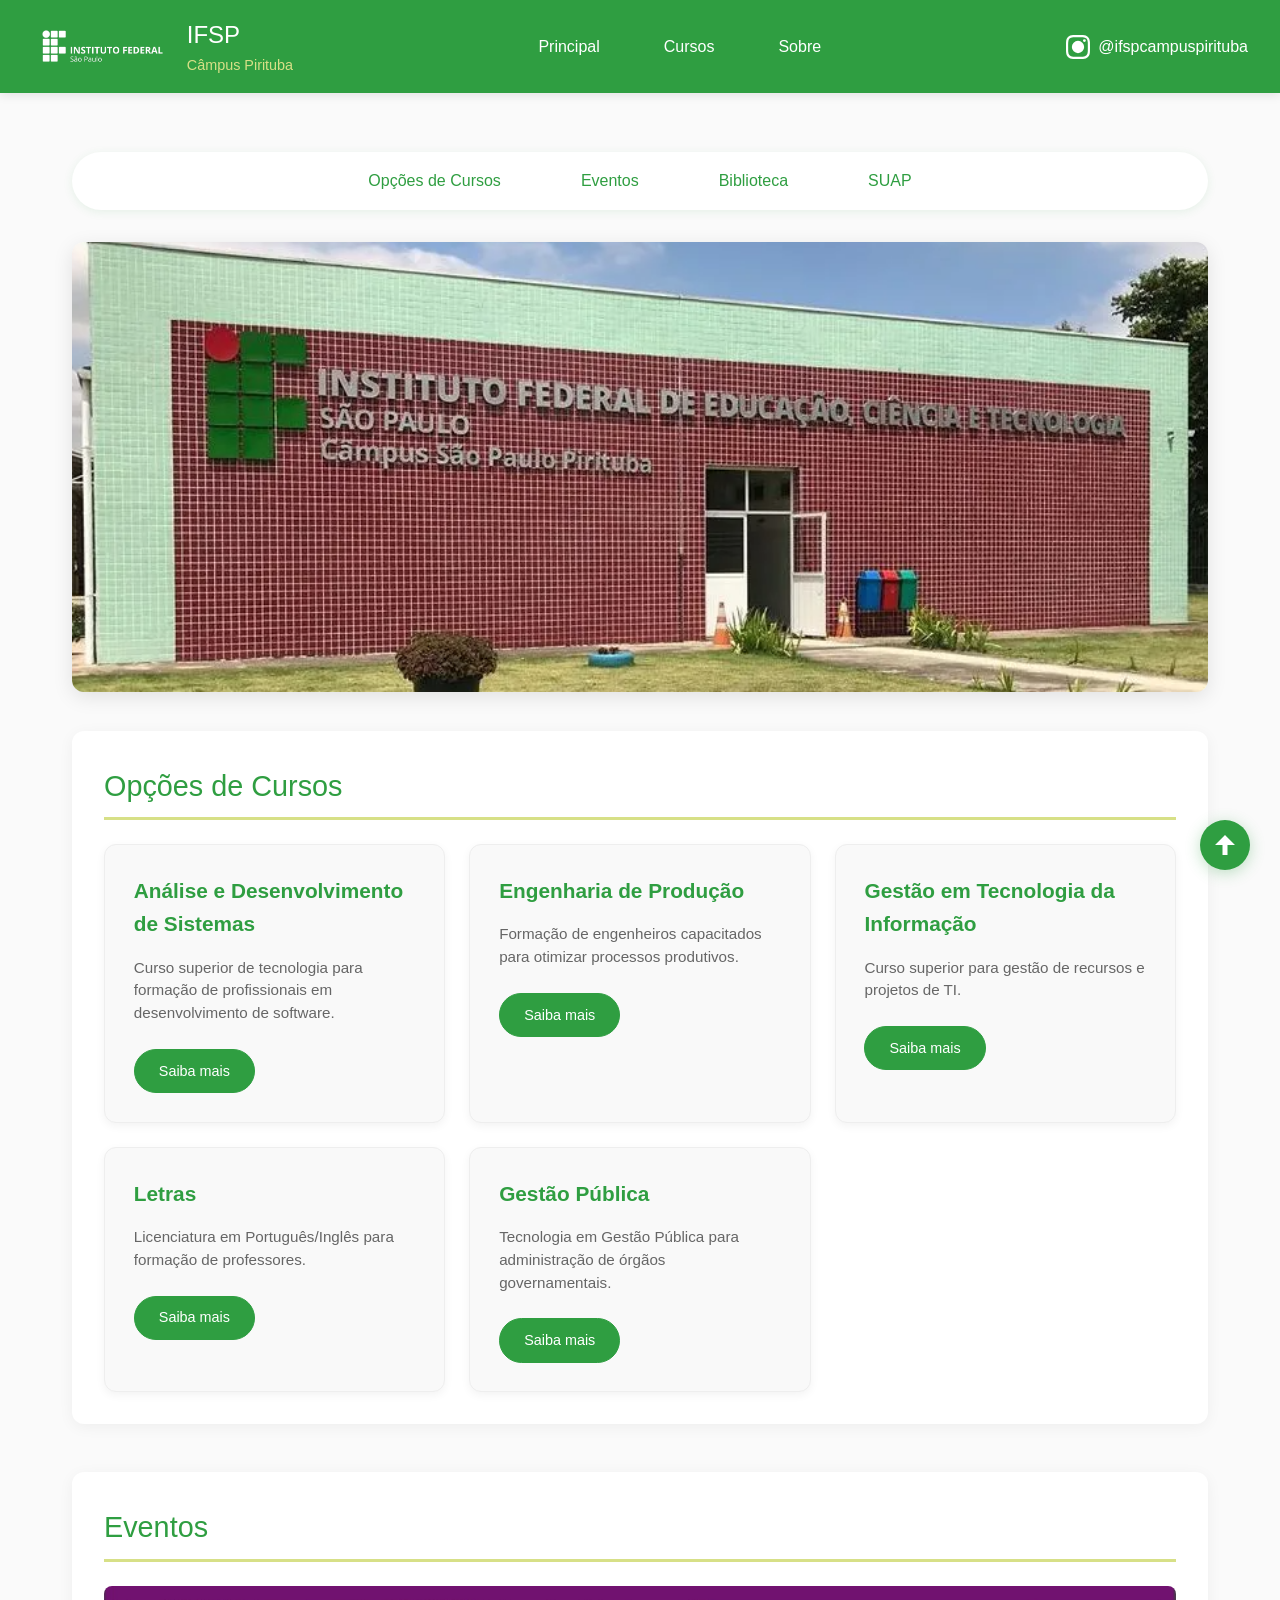
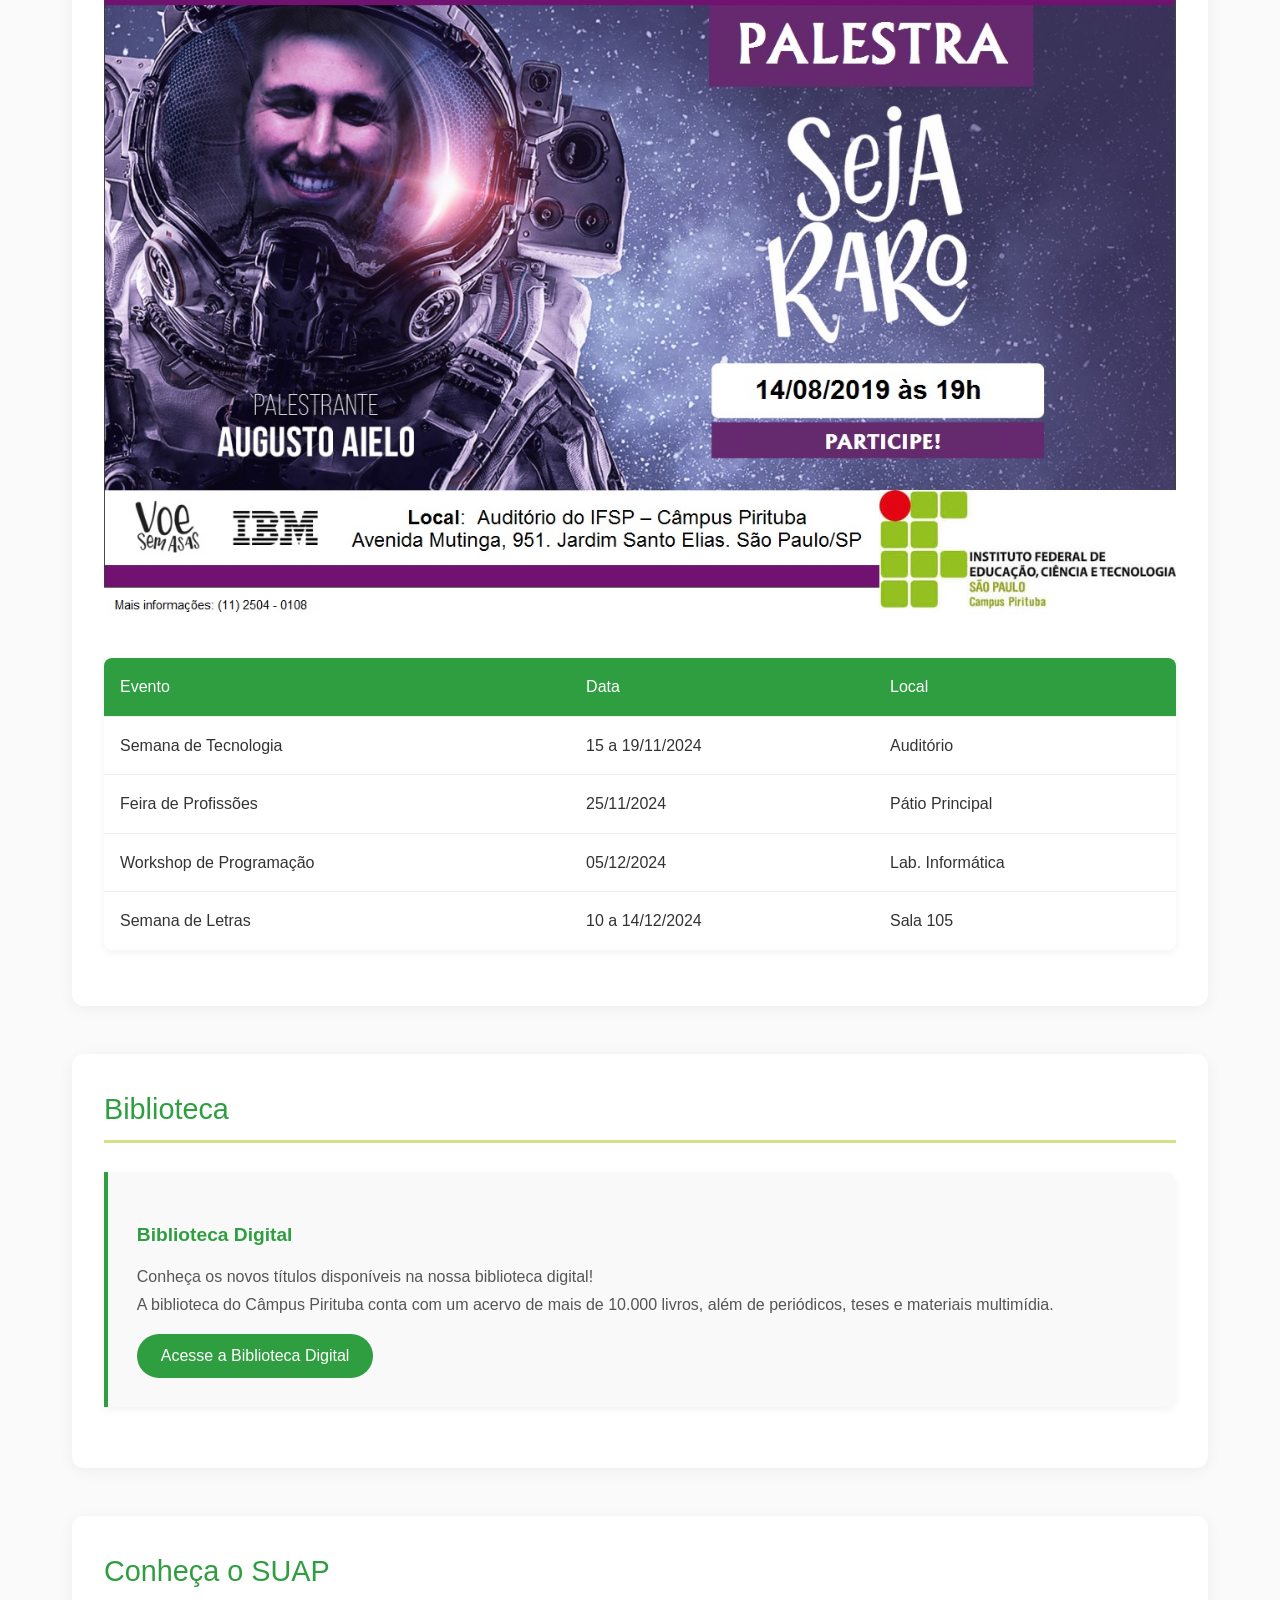
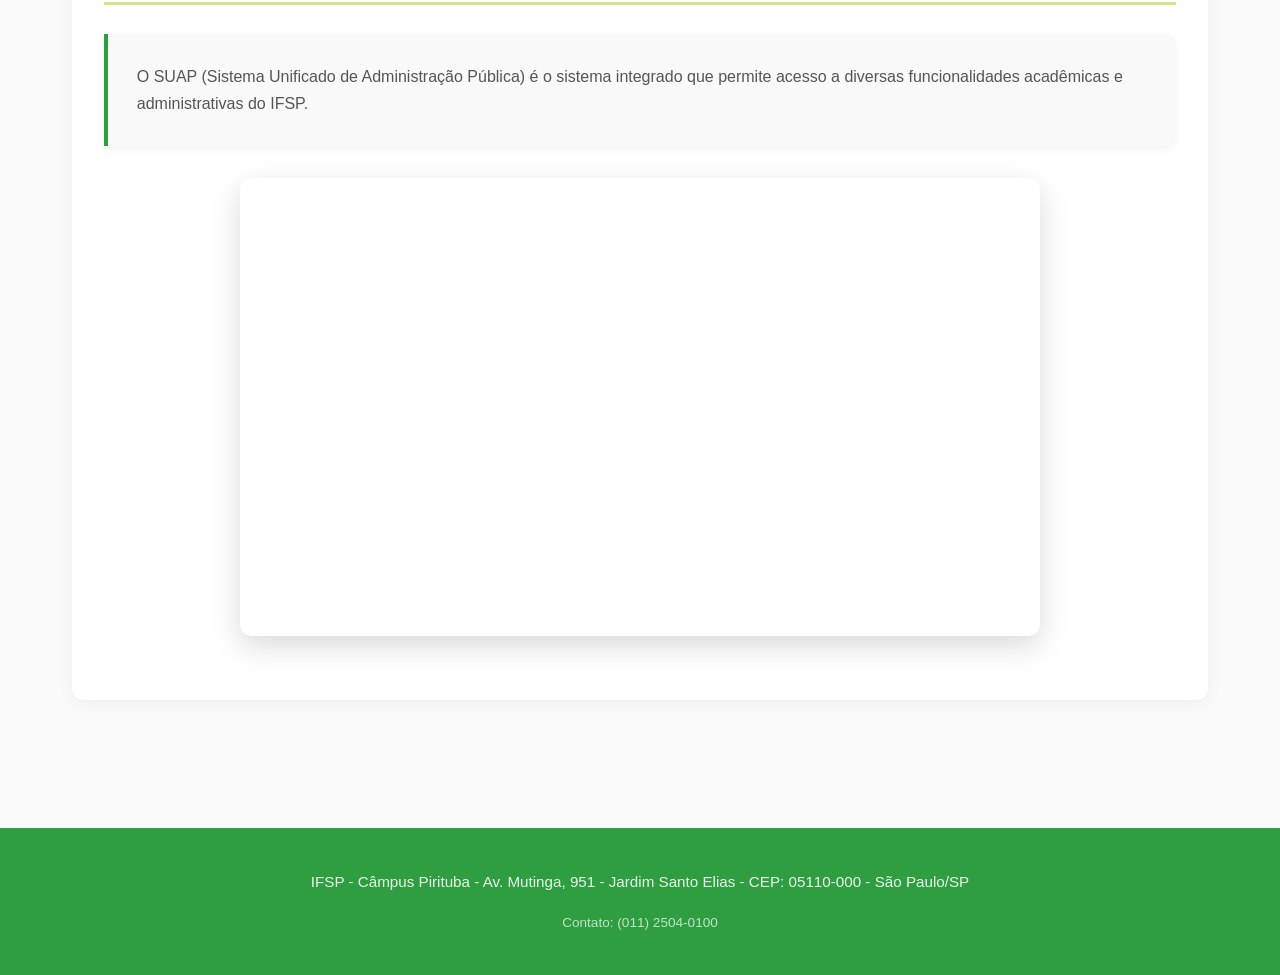
<file: index.html>
<!DOCTYPE html>
<html lang="pt-BR">
<head>
    <meta charset="UTF-8">
    <meta name="viewport" content="width=device-width, initial-scale=1.0">
    <title>IFSP - Câmpus Pirituba</title>
    <link rel="stylesheet" href="css/style.css">
    <link rel="icon" href="favicon.ico" type="image/x-icon">
</head>
<body>
    <!-- Header Fixo com subtítulo -->
    <header>
        <div class="logo-container">
            <img src="img/Logo.png" alt="Logo IFSP" class="logo">
            <h1>IFSP <small>Câmpus Pirituba</small></h1>
        </div>
        
        <nav>
            <ul>
                <li><a href="index.html">Principal</a></li>
                <li><a href="cursos.html">Cursos</a></li>
                <li><a href="sobre.html">Sobre</a></li>
            </ul>
        </nav>
        
        <!-- Menu Superior Direito com ícone SVG -->
        <div class="menu-superior">
            <a href="https://www.instagram.com/ifspcampuspirituba/" target="_blank">
                <svg class="instagram-icon" viewBox="0 0 24 24" xmlns="http://www.w3.org/2000/svg">
                    <path d="M12 2.163c3.204 0 3.584.012 4.85.07 3.252.148 4.771 1.691 4.919 4.919.058 1.265.069 1.645.069 4.849 0 3.205-.012 3.584-.069 4.849-.149 3.225-1.664 4.771-4.919 4.919-1.266.058-1.644.07-4.85.07-3.204 0-3.584-.012-4.849-.07-3.26-.149-4.771-1.699-4.919-4.92-.058-1.265-.07-1.644-.07-4.849 0-3.204.013-3.583.07-4.849.149-3.227 1.664-4.771 4.919-4.919 1.266-.057 1.645-.069 4.849-.069zm0-2.163c-3.259 0-3.667.014-4.947.072-4.358.2-6.78 2.618-6.98 6.98-.059 1.281-.073 1.689-.073 4.948 0 3.259.014 3.668.072 4.948.2 4.358 2.618 6.78 6.98 6.98 1.281.058 1.689.072 4.948.072 3.259 0 3.668-.014 4.948-.072 4.354-.2 6.782-2.618 6.979-6.98.059-1.28.073-1.689.073-4.948 0-3.259-.014-3.667-.072-4.947-.196-4.354-2.617-6.78-6.979-6.98-1.281-.059-1.69-.073-4.949-.073zM5.838 12a6.162 6.162 0 1112.324 0 6.162 6.162 0 01-12.324 0zM12 16a4 4 0 110-8 4 4 0 010 8zm4.965-10.405a1.44 1.44 0 112.881.001 1.44 1.44 0 01-2.881-.001z"/>
                </svg>
                <span>@ifspcampuspirituba</span>
            </a>
        </div>
    </header>

    <main>
        <!-- Navegação Interna da Home -->
        <div class="nav-interna">
            <ul>
                <li><a href="#cursos">Opções de Cursos</a></li>
                <li><a href="#eventos">Eventos</a></li>
                <li><a href="#biblioteca">Biblioteca</a></li>
                <li><a href="#suap">SUAP</a></li>
            </ul>
        </div>

        <!-- Banner com mais altura -->
        <img src="img/banner site.png" alt="Banner IFSP Câmpus Pirituba" class="banner">

        <!-- Seção de Cursos (atualizada) -->
        <section id="cursos">
            <h2>Opções de Cursos</h2>
            <div class="cursos-container">
                <div class="curso-card">
                    <h3>Análise e Desenvolvimento de Sistemas</h3>
                    <p>Curso superior de tecnologia para formação de profissionais em desenvolvimento de software.</p>
                    <a href="cursos.html#ads">Saiba mais</a>
                </div>
                <div class="curso-card">
                    <h3>Engenharia de Produção</h3>
                    <p>Formação de engenheiros capacitados para otimizar processos produtivos.</p>
                    <a href="cursos.html#engenharia">Saiba mais</a>
                </div>
                <div class="curso-card">
                    <h3>Gestão em Tecnologia da Informação</h3>
                    <p>Curso superior para gestão de recursos e projetos de TI.</p>
                    <a href="cursos.html#gestao-ti">Saiba mais</a>
                </div>
                <div class="curso-card">
                    <h3>Letras</h3>
                    <p>Licenciatura em Português/Inglês para formação de professores.</p>
                    <a href="cursos.html#letras">Saiba mais</a>
                </div>
                <div class="curso-card">
                    <h3>Gestão Pública</h3>
                    <p>Tecnologia em Gestão Pública para administração de órgãos governamentais.</p>
                    <a href="cursos.html#gestao-publica">Saiba mais</a>
                </div>
            </div>
        </section>

        <!-- Seção de Eventos -->
        <section id="eventos">
            <h2>Eventos</h2>
            <img src="img/SEJA_RARO.jpg" alt="Seja raro" style="width: 100%; border-radius: 8px;">
            <!-- Tabela de Eventos -->
            <table>
                <thead>
                    <tr>
                        <th>Evento</th>
                        <th>Data</th>
                        <th>Local</th>
                    </tr>
                </thead>
                <tbody>
                    <tr>
                        <td>Semana de Tecnologia</td>
                        <td>15 a 19/11/2024</td>
                        <td>Auditório</td>
                    </tr>
                    <tr>
                        <td>Feira de Profissões</td>
                        <td>25/11/2024</td>
                        <td>Pátio Principal</td>
                    </tr>
                    <tr>
                        <td>Workshop de Programação</td>
                        <td>05/12/2024</td>
                        <td>Lab. Informática</td>
                    </tr>
                    <tr>
                        <td>Semana de Letras</td>
                        <td>10 a 14/12/2024</td>
                        <td>Sala 105</td>
                    </tr>
                </tbody>
            </table>
        </section>

        <!-- Seção Biblioteca -->
        <section id="biblioteca">
            <h2>Biblioteca</h2>
            <div class="info-box">
                <h3>Biblioteca Digital</h3>
                <p>Conheça os novos títulos disponíveis na nossa biblioteca digital!</p>
                <p>A biblioteca do Câmpus Pirituba conta com um acervo de mais de 10.000 livros, além de periódicos, teses e materiais multimídia.</p>
                <a href="https://plataforma.bvirtual.com.br/" target="_blank">Acesse a Biblioteca Digital</a>
            </div>
        </section>

        <!-- Seção SUAP com vídeo incorporado -->
        <section id="suap">
            <h2>Conheça o SUAP</h2>
            <div class="info-box">
                <p>O SUAP (Sistema Unificado de Administração Pública) é o sistema integrado que permite acesso a diversas funcionalidades acadêmicas e administrativas do IFSP.</p>
            </div>
            
            <!-- Container do vídeo com capa -->
            <div class="video-container">
                <iframe src="https://www.youtube.com/embed/_nIf3XuSWCQ?si=Hv5KYUFjW10kNJah" 
                        title="Vídeo explicativo SUAP"
                        allow="accelerometer; autoplay; clipboard-write; encrypted-media; gyroscope; picture-in-picture"
                        allowfullscreen>
                </iframe>
            </div>
        </section>
    </main>

    <!-- Botão Voltar ao Topo com ícone SVG -->
    <a href="#" class="btn-topo" title="Voltar ao topo">
        <svg viewBox="0 0 24 24" xmlns="http://www.w3.org/2000/svg">
            <path d="M12 4l-8 8h6v8h4v-8h6z"/>
        </svg>
    </a>

    <!-- Footer -->
    <footer>
        <p>IFSP - Câmpus Pirituba - Av. Mutinga, 951 - Jardim Santo Elias - CEP: 05110-000 - São Paulo/SP</p>
        <p>Contato: (011) 2504-0100</p>
    </footer>
</body>
</html>
</file>
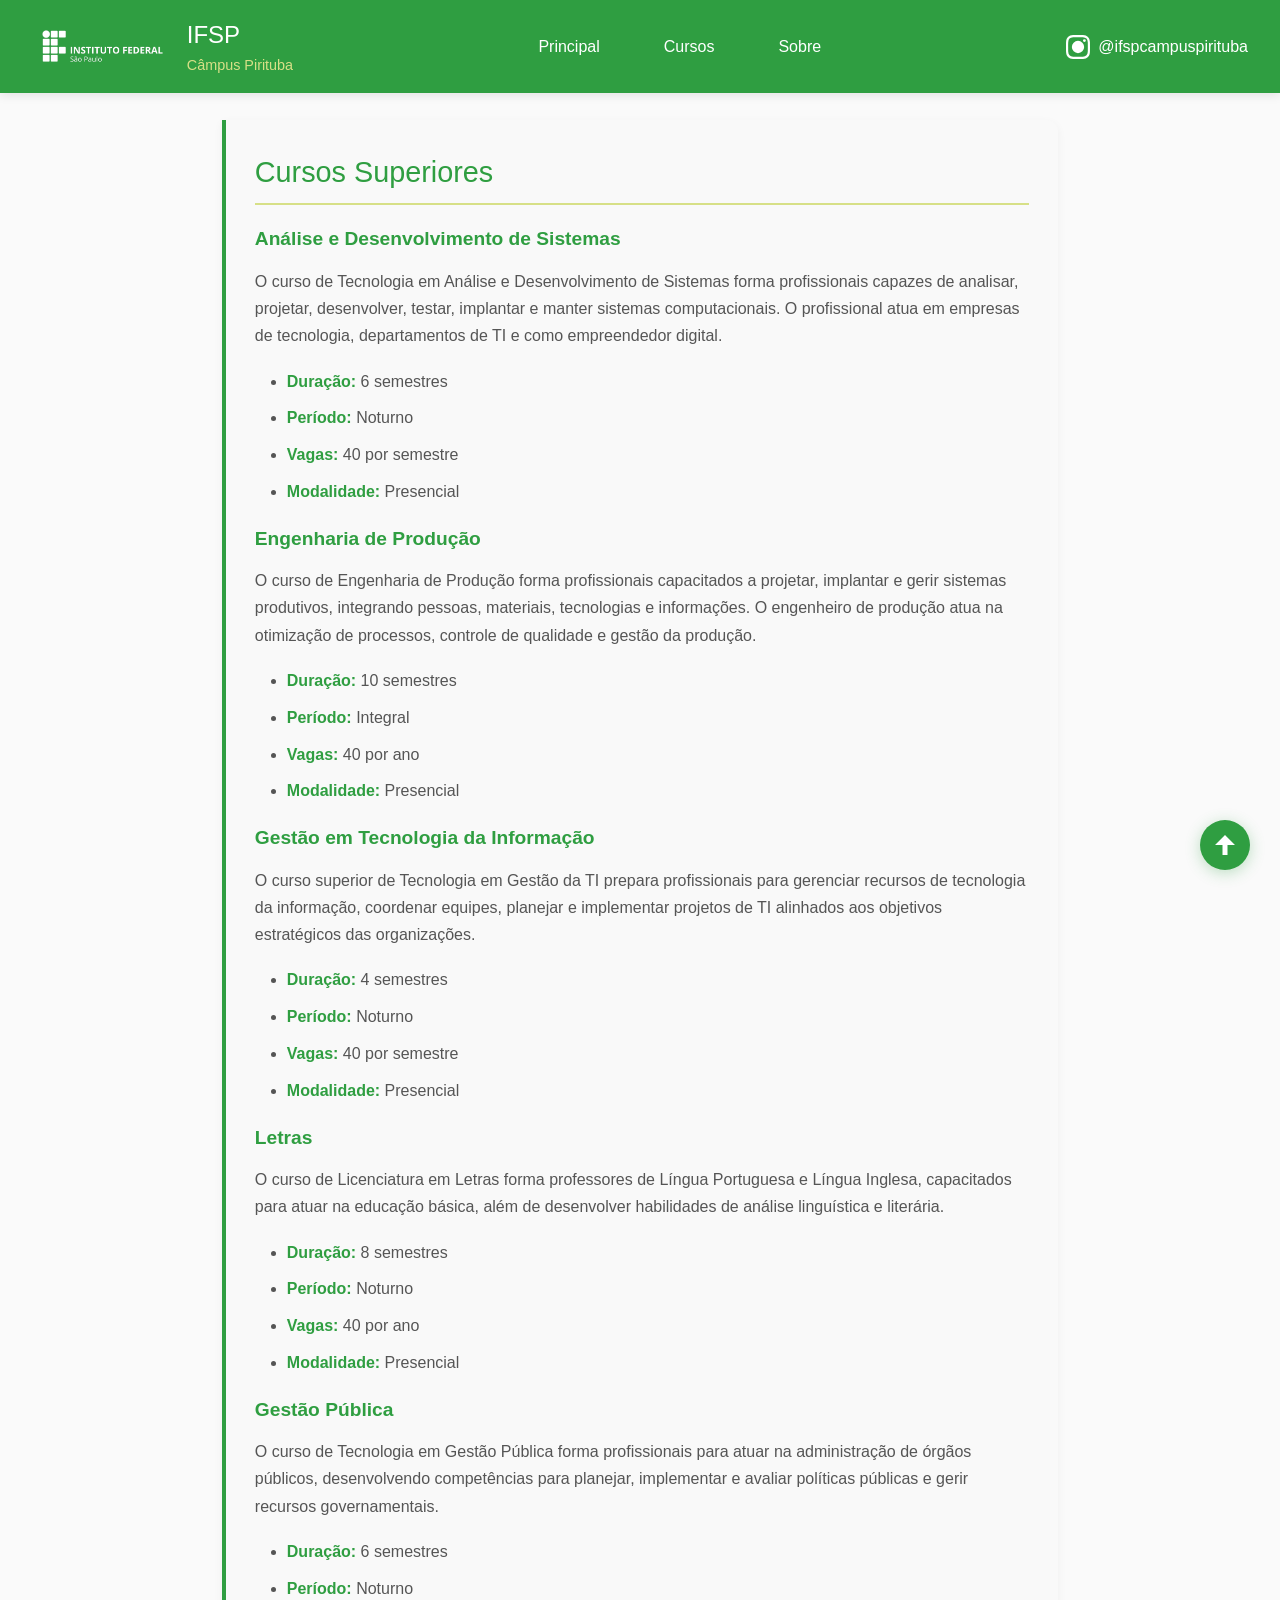
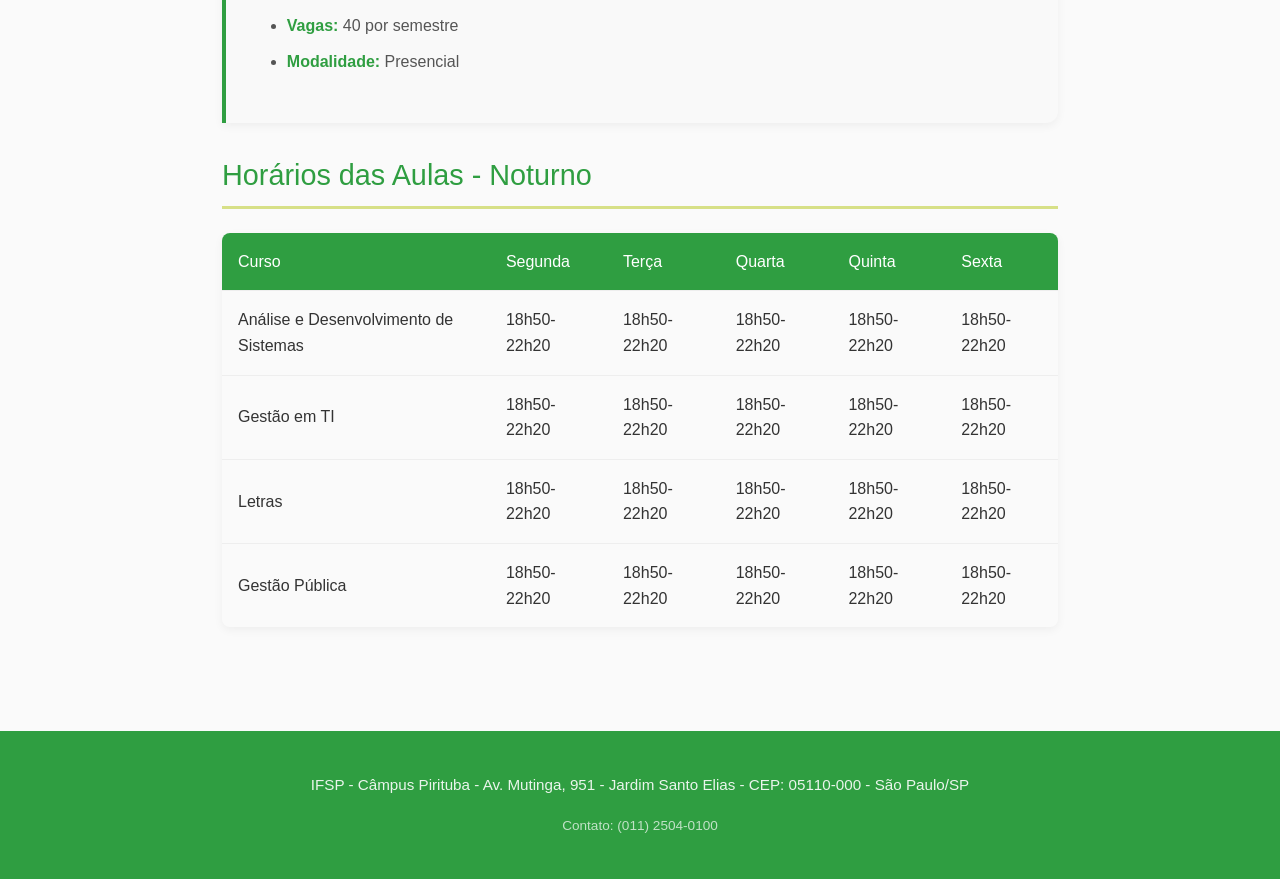
<file: cursos.html>
<!DOCTYPE html>
<html lang="pt-BR">
<head>
    <meta charset="UTF-8">
    <meta name="viewport" content="width=device-width, initial-scale=1.0">
    <title>IFSP - Cursos | Câmpus Pirituba</title>
    <link rel="stylesheet" href="css/style.css">
    <link rel="icon" href="favicon.ico" type="image/x-icon">
</head>
<body>
    <!-- Header Fixo com subtítulo -->
    <header>
        <div class="logo-container">
            <img src="img/Logo.png" alt="Logo IFSP" class="logo">
            <h1>IFSP <small>Câmpus Pirituba</small></h1>
        </div>
        
        <nav>
            <ul>
                <li><a href="index.html">Principal</a></li>
                <li><a href="cursos.html">Cursos</a></li>
                <li><a href="sobre.html">Sobre</a></li>
            </ul>
        </nav>
        
        <!-- Menu Superior Direito -->
        <div class="menu-superior">
            <a href="https://www.instagram.com/ifspcampuspirituba/" target="_blank">
                <svg class="instagram-icon" viewBox="0 0 24 24" xmlns="http://www.w3.org/2000/svg">
                    <path d="M12 2.163c3.204 0 3.584.012 4.85.07 3.252.148 4.771 1.691 4.919 4.919.058 1.265.069 1.645.069 4.849 0 3.205-.012 3.584-.069 4.849-.149 3.225-1.664 4.771-4.919 4.919-1.266.058-1.644.07-4.85.07-3.204 0-3.584-.012-4.849-.07-3.26-.149-4.771-1.699-4.919-4.92-.058-1.265-.07-1.644-.07-4.849 0-3.204.013-3.583.07-4.849.149-3.227 1.664-4.771 4.919-4.919 1.266-.057 1.645-.069 4.849-.069zm0-2.163c-3.259 0-3.667.014-4.947.072-4.358.2-6.78 2.618-6.98 6.98-.059 1.281-.073 1.689-.073 4.948 0 3.259.014 3.668.072 4.948.2 4.358 2.618 6.78 6.98 6.98 1.281.058 1.689.072 4.948.072 3.259 0 3.668-.014 4.948-.072 4.354-.2 6.782-2.618 6.979-6.98.059-1.28.073-1.689.073-4.948 0-3.259-.014-3.667-.072-4.947-.196-4.354-2.617-6.78-6.979-6.98-1.281-.059-1.69-.073-4.949-.073zM5.838 12a6.162 6.162 0 1112.324 0 6.162 6.162 0 01-12.324 0zM12 16a4 4 0 110-8 4 4 0 010 8zm4.965-10.405a1.44 1.44 0 112.881.001 1.44 1.44 0 01-2.881-.001z"/>
                </svg>
                <span>@ifspcampuspirituba</span>
            </a>
        </div>
    </header>

    <main class="conteudo-pagina">
        <h1>Cursos Oferecidos - Câmpus Pirituba</h1>

        <!-- Cursos Superiores -->
        <div class="info-box">
            <h2>Cursos Superiores</h2>
            
            <h3 id="ads">Análise e Desenvolvimento de Sistemas</h3>
            <p>O curso de Tecnologia em Análise e Desenvolvimento de Sistemas forma profissionais capazes de analisar, projetar, desenvolver, testar, implantar e manter sistemas computacionais. O profissional atua em empresas de tecnologia, departamentos de TI e como empreendedor digital.</p>
            <ul class="lista-customizada">
                <li><strong>Duração:</strong> 6 semestres</li>
                <li><strong>Período:</strong> Noturno</li>
                <li><strong>Vagas:</strong> 40 por semestre</li>
                <li><strong>Modalidade:</strong> Presencial</li>
            </ul>

            <h3 id="engenharia">Engenharia de Produção</h3>
            <p>O curso de Engenharia de Produção forma profissionais capacitados a projetar, implantar e gerir sistemas produtivos, integrando pessoas, materiais, tecnologias e informações. O engenheiro de produção atua na otimização de processos, controle de qualidade e gestão da produção.</p>
            <ul class="lista-customizada">
                <li><strong>Duração:</strong> 10 semestres</li>
                <li><strong>Período:</strong> Integral</li>
                <li><strong>Vagas:</strong> 40 por ano</li>
                <li><strong>Modalidade:</strong> Presencial</li>
            </ul>

            <h3 id="gestao-ti">Gestão em Tecnologia da Informação</h3>
            <p>O curso superior de Tecnologia em Gestão da TI prepara profissionais para gerenciar recursos de tecnologia da informação, coordenar equipes, planejar e implementar projetos de TI alinhados aos objetivos estratégicos das organizações.</p>
            <ul class="lista-customizada">
                <li><strong>Duração:</strong> 4 semestres</li>
                <li><strong>Período:</strong> Noturno</li>
                <li><strong>Vagas:</strong> 40 por semestre</li>
                <li><strong>Modalidade:</strong> Presencial</li>
            </ul>

            <h3 id="letras">Letras</h3>
            <p>O curso de Licenciatura em Letras forma professores de Língua Portuguesa e Língua Inglesa, capacitados para atuar na educação básica, além de desenvolver habilidades de análise linguística e literária.</p>
            <ul class="lista-customizada">
                <li><strong>Duração:</strong> 8 semestres</li>
                <li><strong>Período:</strong> Noturno</li>
                <li><strong>Vagas:</strong> 40 por ano</li>
                <li><strong>Modalidade:</strong> Presencial</li>
            </ul>

            <h3 id="gestao-publica">Gestão Pública</h3>
            <p>O curso de Tecnologia em Gestão Pública forma profissionais para atuar na administração de órgãos públicos, desenvolvendo competências para planejar, implementar e avaliar políticas públicas e gerir recursos governamentais.</p>
            <ul class="lista-customizada">
                <li><strong>Duração:</strong> 6 semestres</li>
                <li><strong>Período:</strong> Noturno</li>
                <li><strong>Vagas:</strong> 40 por semestre</li>
                <li><strong>Modalidade:</strong> Presencial</li>
            </ul>
        </div>

        <!-- Tabela de Horários -->
        <h2>Horários das Aulas - Noturno</h2>
        <table>
            <thead>
                <tr>
                    <th>Curso</th>
                    <th>Segunda</th>
                    <th>Terça</th>
                    <th>Quarta</th>
                    <th>Quinta</th>
                    <th>Sexta</th>
                </tr>
            </thead>
            <tbody>
                <tr>
                    <td>Análise e Desenvolvimento de Sistemas</td>
                    <td>18h50-22h20</td>
                    <td>18h50-22h20</td>
                    <td>18h50-22h20</td>
                    <td>18h50-22h20</td>
                    <td>18h50-22h20</td>
                </tr>
                <tr>
                    <td>Gestão em TI</td>
                    <td>18h50-22h20</td>
                    <td>18h50-22h20</td>
                    <td>18h50-22h20</td>
                    <td>18h50-22h20</td>
                    <td>18h50-22h20</td>
                </tr>
                <tr>
                    <td>Letras</td>
                    <td>18h50-22h20</td>
                    <td>18h50-22h20</td>
                    <td>18h50-22h20</td>
                    <td>18h50-22h20</td>
                    <td>18h50-22h20</td>
                </tr>
                <tr>
                    <td>Gestão Pública</td>
                    <td>18h50-22h20</td>
                    <td>18h50-22h20</td>
                    <td>18h50-22h20</td>
                    <td>18h50-22h20</td>
                    <td>18h50-22h20</td>
                </tr>
            </tbody>
        </table>
    </main>

    <!-- Botão Voltar ao Topo -->
    <a href="#" class="btn-topo" title="Voltar ao topo">
        <svg viewBox="0 0 24 24" xmlns="http://www.w3.org/2000/svg">
            <path d="M12 4l-8 8h6v8h4v-8h6z"/>
        </svg>
    </a>

    <!-- Footer -->
    <footer>
        <p>IFSP - Câmpus Pirituba - Av. Mutinga, 951 - Jardim Santo Elias - CEP: 05110-000 - São Paulo/SP</p>
        <p>Contato: (011) 2504-0100</p>
    </footer>
</body>
</html>
</file>
<file: css/style.css>
/* css/style.css */
* {
    margin: 0;
    padding: 0;
    box-sizing: border-box;
}

body {
    font-family: 'Segoe UI', Tahoma, Geneva, Verdana, sans-serif;
    line-height: 1.6;
    color: #333;
    background-color: #fafafa;
}

/* Header Fixo */
header {
    background-color: #2F9E41;
    color: white;
    padding: 1rem 2rem;
    position: fixed;
    top: 0;
    width: 100%;
    z-index: 1000;
    display: flex;
    justify-content: space-between;
    align-items: center;
    box-shadow: 0 2px 10px rgba(0,0,0,0.1);
}

.logo-container {
    display: flex;
    align-items: center;
    gap: 15px;
}

.logo {
    height: 50px;
    width: auto;
}

.logo-container h1 {
    font-size: 1.5rem;
    font-weight: 500;
}

.logo-container h1 small {
    font-size: 0.9rem;
    font-weight: 300;
    display: block;
    color: #D7E087;
}

/* Menu de Navegação */
nav ul {
    display: flex;
    list-style: none;
    gap: 2rem;
}

nav ul li a {
    color: white;
    text-decoration: none;
    font-weight: 500;
    padding: 0.5rem 1rem;
    border-radius: 4px;
    transition: all 0.3s;
}

nav ul li a:hover {
    background-color: #D7E087;
    color: #2F9E41;
}

/* Menu Superior Direito */
.menu-superior {
    display: flex;
    align-items: center;
    gap: 1.5rem;
}

.menu-superior a {
    color: white;
    text-decoration: none;
    display: flex;
    align-items: center;
    gap: 8px;
    font-weight: 400;
}

.instagram-icon {
    width: 24px;
    height: 24px;
    fill: white;
    transition: transform 0.3s;
}

.menu-superior a:hover .instagram-icon {
    transform: scale(1.1);
    fill: #D7E087;
}

.menu-superior a:hover span {
    color: #D7E087;
}

/* Main Content */
main {
    margin-top: 120px;
    padding: 2rem;
    min-height: calc(100vh - 270px);
    max-width: 1200px;
    margin-left: auto;
    margin-right: auto;
}

/* Navegação Interna da Home */
.nav-interna {
    background-color: white;
    padding: 1rem;
    margin-bottom: 2rem;
    border-radius: 50px;
    box-shadow: 0 2px 10px rgba(47, 158, 65, 0.1);
}

.nav-interna ul {
    display: flex;
    list-style: none;
    justify-content: center;
    gap: 2rem;
    flex-wrap: wrap;
}

.nav-interna ul li a {
    color: #2F9E41;
    text-decoration: none;
    font-weight: 500;
    padding: 0.5rem 1.5rem;
    border-radius: 25px;
    transition: all 0.3s;
}

.nav-interna ul li a:hover {
    background-color: #D7E087;
    color: #2F9E41;
}

/* Seções */
section {
    margin-bottom: 3rem;
    padding: 2rem;
    background-color: white;
    border-radius: 12px;
    box-shadow: 0 3px 15px rgba(0,0,0,0.05);
}

h2 {
    color: #2F9E41;
    margin-bottom: 1.5rem;
    font-size: 1.8rem;
    font-weight: 500;
    border-bottom: 3px solid #D7E087;
    padding-bottom: 0.5rem;
}

/* Cards de Cursos */
.cursos-container {
    display: grid;
    grid-template-columns: repeat(auto-fit, minmax(280px, 1fr));
    gap: 1.5rem;
}

.curso-card {
    background-color: #f9f9f9;
    border-radius: 12px;
    padding: 1.8rem;
    box-shadow: 0 3px 10px rgba(0,0,0,0.05);
    transition: all 0.3s;
    border: 1px solid #eee;
}

.curso-card:hover {
    transform: translateY(-5px);
    box-shadow: 0 8px 20px rgba(47, 158, 65, 0.15);
    border-color: #D7E087;
}

.curso-card h3 {
    color: #2F9E41;
    margin-bottom: 1rem;
    font-size: 1.3rem;
    font-weight: 600;
}

.curso-card p {
    color: #666;
    margin-bottom: 1.5rem;
    font-size: 0.95rem;
    line-height: 1.5;
}

.curso-card a {
    display: inline-block;
    padding: 0.6rem 1.5rem;
    background-color: #2F9E41;
    color: white;
    text-decoration: none;
    border-radius: 25px;
    font-size: 0.9rem;
    font-weight: 500;
    transition: all 0.3s;
    border: 1px solid #2F9E41;
}

.curso-card a:hover {
    background-color: #CD181D;
    border-color: #CD181D;
}

/* Banner */
.banner {
    width: 100%;
    height: 450px;
    object-fit: cover;
    border-radius: 12px;
    margin-bottom: 2rem;
    box-shadow: 0 5px 20px rgba(0,0,0,0.1);
}

/* Tabela de Eventos */
table {
    width: 100%;
    border-collapse: collapse;
    margin: 1.5rem 0;
    border-radius: 8px;
    overflow: hidden;
    box-shadow: 0 3px 10px rgba(0,0,0,0.05);
}

th, td {
    padding: 1rem;
    text-align: left;
    border-bottom: 1px solid #eee;
}

th {
    background-color: #2F9E41;
    color: white;
    font-weight: 500;
}

tr:last-child td {
    border-bottom: none;
}

tr:hover {
    background-color: #f5f5f5;
}

/* Container do Vídeo */
.video-container {
    position: relative;
    width: 100%;
    max-width: 800px;
    margin: 2rem auto;
    border-radius: 12px;
    overflow: hidden;
    box-shadow: 0 10px 30px rgba(0,0,0,0.15);
}

.video-container iframe {
    width: 100%;
    height: 450px;
    border: none;
}

/* Botão Topo */
.btn-topo {
    position: fixed;
    bottom: 30px;
    right: 30px;
    background-color: #2F9E41;
    color: white;
    width: 50px;
    height: 50px;
    border-radius: 50%;
    display: flex;
    justify-content: center;
    align-items: center;
    text-decoration: none;
    box-shadow: 0 3px 15px rgba(47, 158, 65, 0.3);
    transition: all 0.3s;
    z-index: 999;
}

.btn-topo:hover {
    background-color: #CD181D;
    transform: translateY(-5px);
    box-shadow: 0 8px 20px rgba(205, 24, 29, 0.3);
}

.btn-topo svg {
    width: 30px;
    height: 30px;
    fill: white;
}

/* Footer */
footer {
    background-color: #2F9E41;
    color: white;
    padding: 2.5rem;
    text-align: center;
    line-height: 1.8;
    margin-top: 3rem;
}

footer p {
    opacity: 0.9;
    font-size: 0.95rem;
}

footer p:last-child {
    margin-top: 1rem;
    font-size: 0.85rem;
    opacity: 0.7;
}

/* Páginas de Conteúdo */
.conteudo-pagina {
    max-width: 900px;
    margin: 0 auto;
}

.conteudo-pagina h1 {
    color: #2F9E41;
    margin-bottom: 2rem;
    font-size: 2.2rem;
    font-weight: 500;
    text-align: center;
}

.conteudo-pagina img {
    max-width: 100%;
    border-radius: 12px;
    margin: 1.5rem 0;
    box-shadow: 0 5px 15px rgba(0,0,0,0.1);
}

/* Áudio */
audio {
    width: 100%;
    margin: 1.5rem 0;
    border-radius: 30px;
}

/* Listas */
.lista-customizada {
    margin: 1.2rem 0 1.2rem 2rem;
}

.lista-customizada li {
    margin: 0.7rem 0;
    color: #555;
}

.lista-customizada li strong {
    color: #2F9E41;
}

/* Divs informativas */
.info-box {
    background-color: #f9f9f9;
    border-left: 4px solid #2F9E41;
    padding: 1.8rem;
    margin: 1.8rem 0;
    border-radius: 0 12px 12px 0;
    box-shadow: 0 3px 10px rgba(0,0,0,0.05);
}

.info-box h2 {
    color: #2F9E41;
    margin-top: 0;
    margin-bottom: 1.2rem;
    border-bottom: 2px solid #D7E087;
    padding-bottom: 0.5rem;
}

.info-box h3 {
    color: #2F9E41;
    margin: 1.2rem 0 0.8rem 0;
    font-size: 1.2rem;
}

.info-box p {
    color: #555;
    line-height: 1.7;
}

/* Links */
a {
    color: #2F9E41;
    text-decoration: none;
    font-weight: 500;
    transition: color 0.3s;
}

a:hover {
    color: #CD181D;
}

/* Responsividade */
@media (max-width: 768px) {
    header {
        flex-direction: column;
        text-align: center;
        padding: 1rem;
    }
    
    .logo-container {
        margin-bottom: 0.5rem;
    }
    
    nav ul {
        flex-direction: column;
        gap: 0.5rem;
        margin: 0.5rem 0;
    }
    
    .menu-superior {
        margin-top: 0.5rem;
    }
    
    .nav-interna {
        border-radius: 12px;
    }
    
    .nav-interna ul {
        flex-direction: column;
        align-items: center;
        gap: 0.5rem;
    }
    
    main {
        margin-top: 200px;
        padding: 1rem;
    }
    
    .video-container iframe {
        height: 250px;
    }
    
    .btn-topo {
        bottom: 20px;
        right: 20px;
        width: 45px;
        height: 45px;
    }
    
    .btn-topo svg {
        width: 24px;
        height: 24px;
    }
    
    h2 {
        font-size: 1.5rem;
    }
    
    .conteudo-pagina h1 {
        font-size: 1.8rem;
    }
}

/* Animações suaves */
@keyframes fadeIn {
    from {
        opacity: 0;
        transform: translateY(20px);
    }
    to {
        opacity: 1;
        transform: translateY(0);
    }
}

section {
    animation: fadeIn 0.6s ease-out;
}

/* Estilo para o link da biblioteca */
.info-box a {
    display: inline-block;
    margin-top: 1rem;
    padding: 0.6rem 1.5rem;
    background-color: #2F9E41;
    color: white;
    border-radius: 25px;
    transition: all 0.3s;
}

.info-box a:hover {
    background-color: #CD181D;
    color: white;
}
</file>
